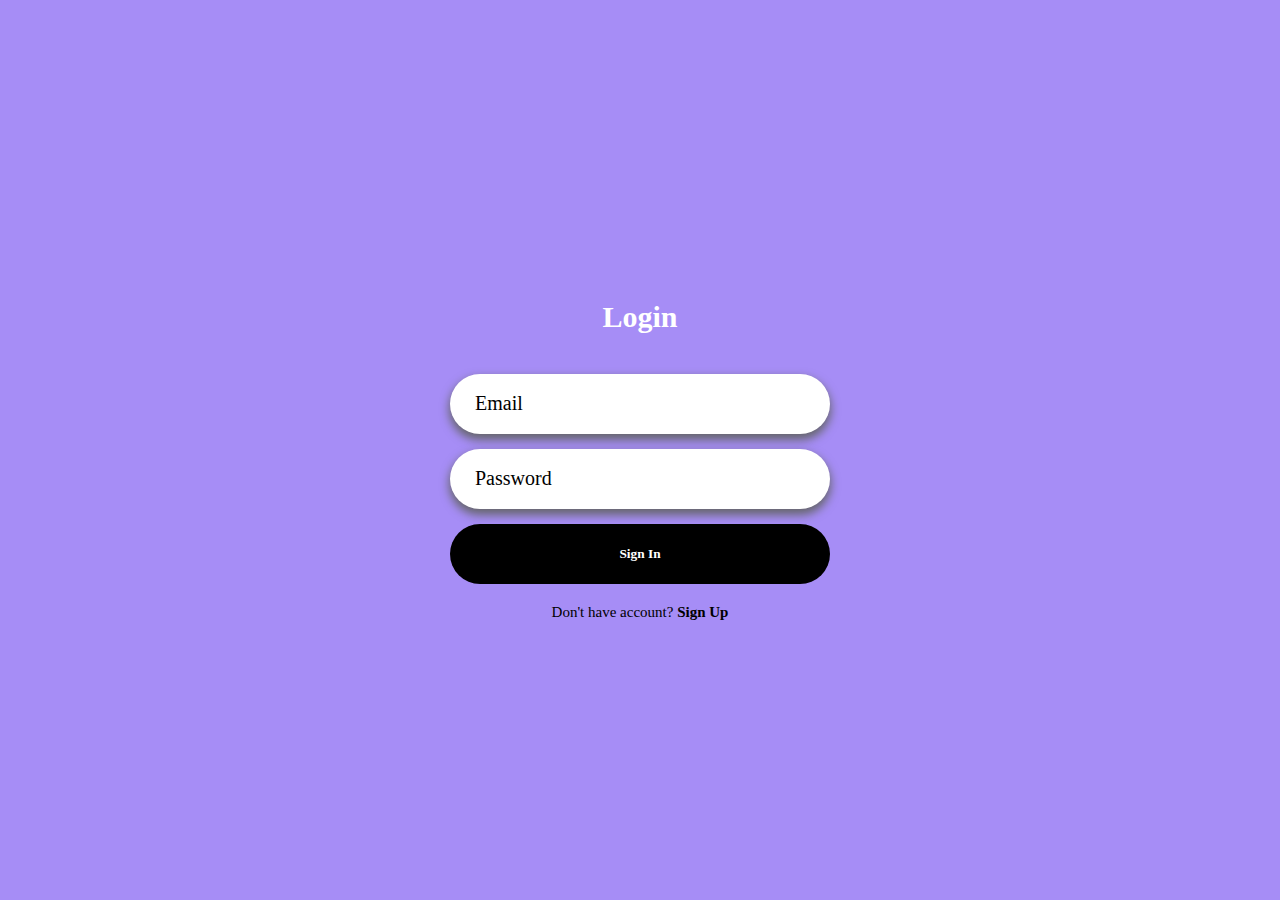
<file: index.html>
<!DOCTYPE html>
<html lang="en">

<head>
    <meta charset="UTF-8">
    <meta name="viewport" content="width=device-width, initial-scale=1.0">
    <title>Quiz App</title>
    <link rel="stylesheet" href="style.css">
</head>

<body>
    <div class="login-box" id="login-box">
        <div class="login-header">
            <header>Login</header>

        </div>
        <div class="input-box">
            <input id="login-email" type="text" class="input-field" placeholder="Email" autocomplete="off" required>
        </div>
        <div class="input-box">
            <input id="login-password" type="password" class="input-field" placeholder="Password" autocomplete="off"
                required>
        </div>
        <!-- <div class="forgot">
             <section>
                <input type="checkbox" name="" id="check">
                <label for="check">Remember me</label>
            </section>
            <section>
                <a href="#">Forgot Password</a>
            </section>
        </div> -->
        <div class="input-submit">
            <button class="submit-btn" id="login-submit" style="color: white; font-weight: bolder;">Sign In</button>
            <label for="submit"></label>
        </div>
        <div class="sign-up-link">
            <p>Don't have account?<a href="singUp.html"> Sign Up</a></p>
        </div>

        <script src="Index.js"></script>
</body>

</html>
</file>
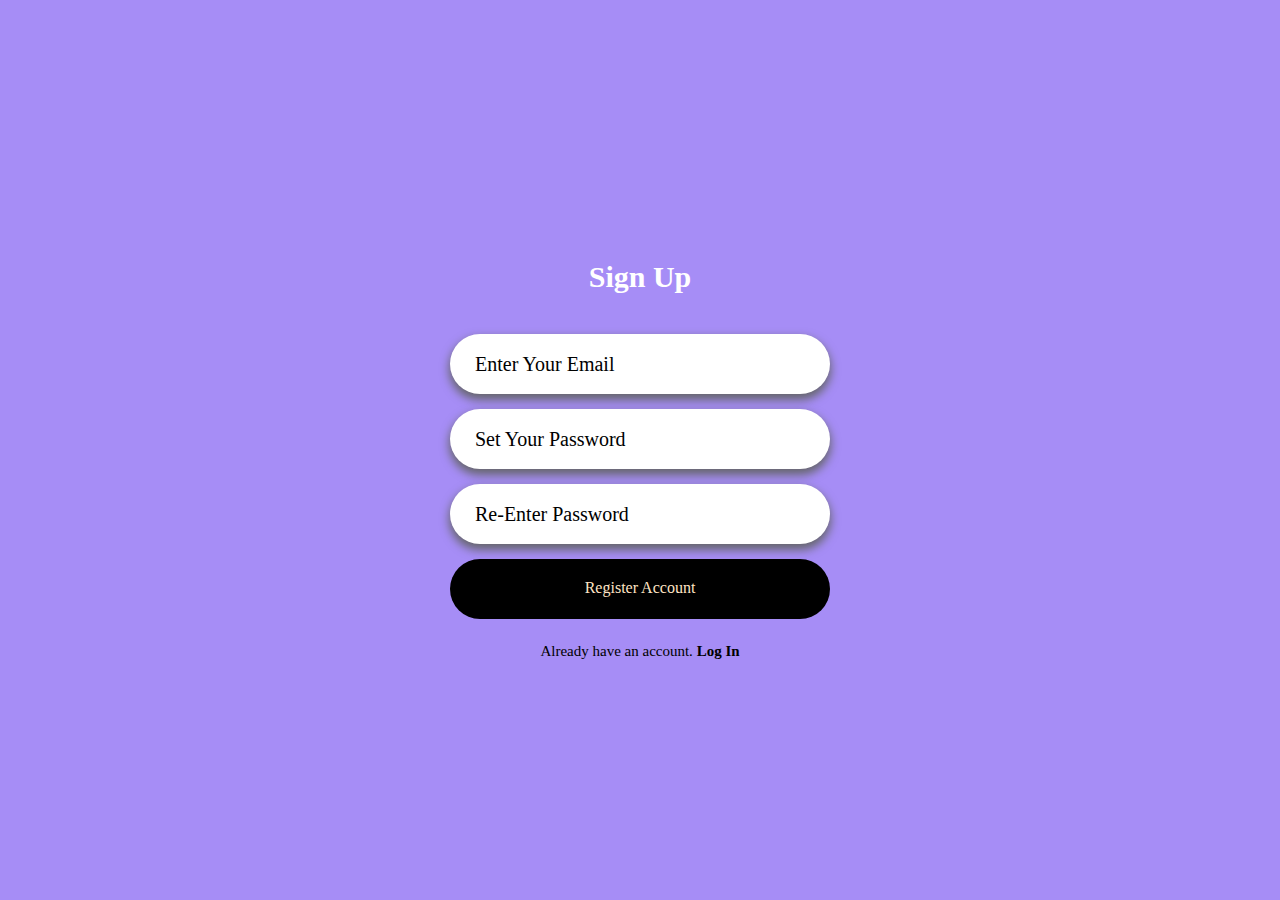
<file: singUp.html>
<!DOCTYPE html>
<html lang="en">

<head>
    <meta charset="UTF-8">
    <meta name="viewport" content="width=device-width, initial-scale=1.0">
    <title>Quiz App</title>
    <link rel="stylesheet" href="style.css">
</head>

<body>
    <div class="login-box" id="refister-box">
        <div class="login-header">
            <header>Sign Up</header>
        </div>
        <div class="input-box">
            <input id="signUp-email" type="text" class="input-field" placeholder="Enter Your Email" autocomplete="on"
                required>
        </div>
        <div class="input-box">
            <input id="signUp-password" type="password" class="input-field" placeholder="Set Your Password"
                autocomplete="off" required>
        </div>
        <div class="input-box">
            <input id="confimr-password" type="password" class="input-field" placeholder="Re-Enter Password "
                autocomplete="off" required>
        </div>
        <div class="input-submit">
            <button class="submit-btn" id="register-submit"></button>
            <label for="submit">Register Account</label>
        </div>
        <div class="sign-up-link">
            <p>Already have an account. <a href="index.html"> Log In</a></p>
        </div>
        <script src="Index.js   "></script>
</body>

</html>
</file>
<file: style.css>
* {
    margin: 0%;
    padding: 0;
    box-sizing: border-box;
    font-family: 'Segoe UI', Tahoma, Geneva, Verdana, sans-serifCambria, Cochin, Georgia, Times, 'Times New Roman', serif;
}

body {
    display: flex;
    justify-content: center;
    align-items: center;
    min-height: 100vh;
    background-color: rgb(166, 141, 246);
}

.login-box {
    display: flex;
    justify-content: center;
    flex-direction: column;
    width: 440px;
    height: 480px;
    padding: 30px;
}

.login-header {
    text-align: center;
    margin: 20px 0 40px 0;
}

.login-header header {
    color: white;
    font-size: 30px;
    font-weight: 600;
}

.input-box .input-field {
    width: 100%;
    height: 60px;
    font-size: 20px;
    padding: 0 25px;
    margin-bottom: 15px;
    border-radius: 30px;
    border: none;
    box-shadow: 0px 5px 10px 1px rgb(102, 102, 108);
    outline: none;
    transition: .3s;
}

::placeholder {
    font-weight: 500;
    color: black;
}

.input-field:focus {
    width: 105%;
}

.forgot {
    display: flex;
    justify-content: space-between;
    margin-bottom: 40px;
}

section {
    display: flex;
    align-items: center;
    font-size: 14px;
    color: rgb(230, 224, 224);
}

#check {
    margin-right: 10px;
}

a {
    text-decoration: none;
}

a:hover {
    text-decoration: underline;
}

section a {
    color: gray;
}

.input-submit {
    position: relative;
}


.submit-btn {
    width: 100%;
    height: 60px;
    background: black;
    border: none;
    border-radius: 30px;
    cursor: pointer;
    transition: .3s;
}

.input-submit label {
    position: absolute;
    top: 45%;
    left: 50%;
    color: bisque;
    -webkit-transform: translate(-50%, -50%);
    -ms-transform: translate(-50%, -50%);
    transform: translate(-50%, -50%);
    cursor: pointer;
}

.submit-btn :hover {
    background: plum;
    transform: scale(1.05, 1);

}

.sign-up-link {
    text-align: center;
    font-size: 15px;
    margin-top: 20px;

}

.sign-up-link a {
    color: black;
    font-weight: 600;
}
</file>
